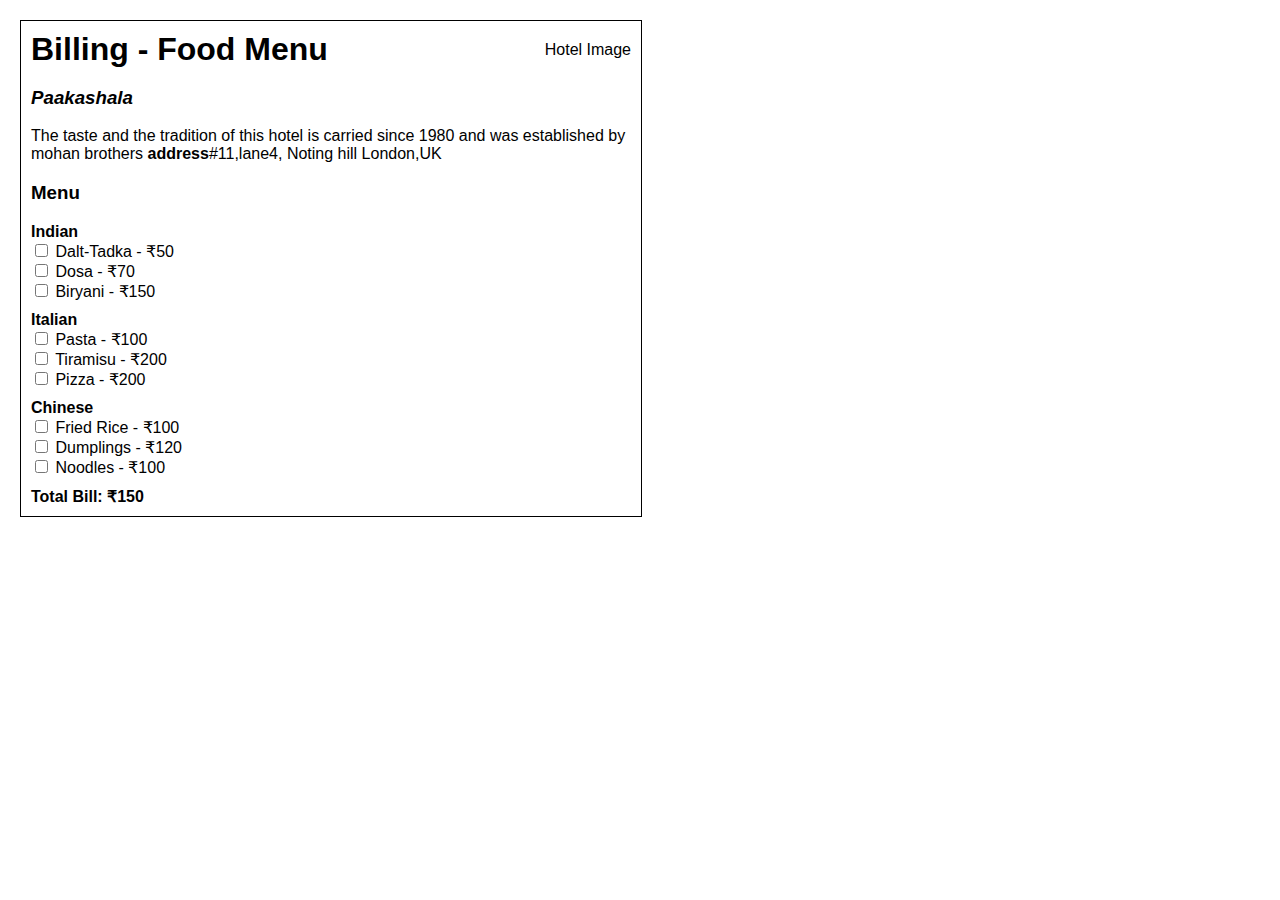
<file: index.html>
<!DOCTYPE html>
<html>
<head>
    <title>Hotel Food Menu</title>
    <style>
        body {
            font-family: Arial, sans-serif;
            margin: 20px;
        }
        .container {
            border: 1px solid #000;
            padding: 10px;
            max-width: 600px;
        }
        .header {
            display: flex;
            justify-content: space-between;
            align-items: center;
        }
        .header h1 {
            margin: 0;
        }
        
            
        
        .about {
            margin-top: 10px;
        }
        .menu {
            margin-top: 10px;
        }
        .category {
            margin-top: 10px;
        }
        .total-bill {
            margin-top: 10px;
            font-weight: bold;
        }
    </style>
</head>
<body>

<div class="container">
    <div class="header">
        <h1>Billing - Food Menu</h1>
        <div class="hotel-image">Hotel Image</div>
    </div>

    <div class="about">
        <h3><i>Paakashala</i></h3>
        <p>The taste and the tradition of this hotel is carried since 1980 and was established by mohan brothers
            <b>address</b>#11,lane4, Noting hill London,UK
        </p>
    </div>

    <div class="menu">
        <h3>Menu</h3>

        <div class="category">
            <strong>Indian</strong><br>
            <input type="checkbox"> Dalt-Tadka - ₹50<br>
            <input type="checkbox"> Dosa - ₹70<br>
            <input type="checkbox"> Biryani - ₹150<br>
        </div>

        <div class="category">
            <strong>Italian</strong><br>
            <input type="checkbox"> Pasta - ₹100<br>
            <input type="checkbox"> Tiramisu - ₹200<br>
            <input type="checkbox"> Pizza - ₹200<br>
        </div>

        <div class="category">
            <strong>Chinese</strong><br>
            <input type="checkbox"> Fried Rice - ₹100<br>
            <input type="checkbox"> Dumplings - ₹120<br>
            <input type="checkbox"> Noodles - ₹100<br>
        </div>
    </div>

    <div class="total-bill">
        Total Bill: ₹150
    </div>
</div>

</body>
</html>
</file>
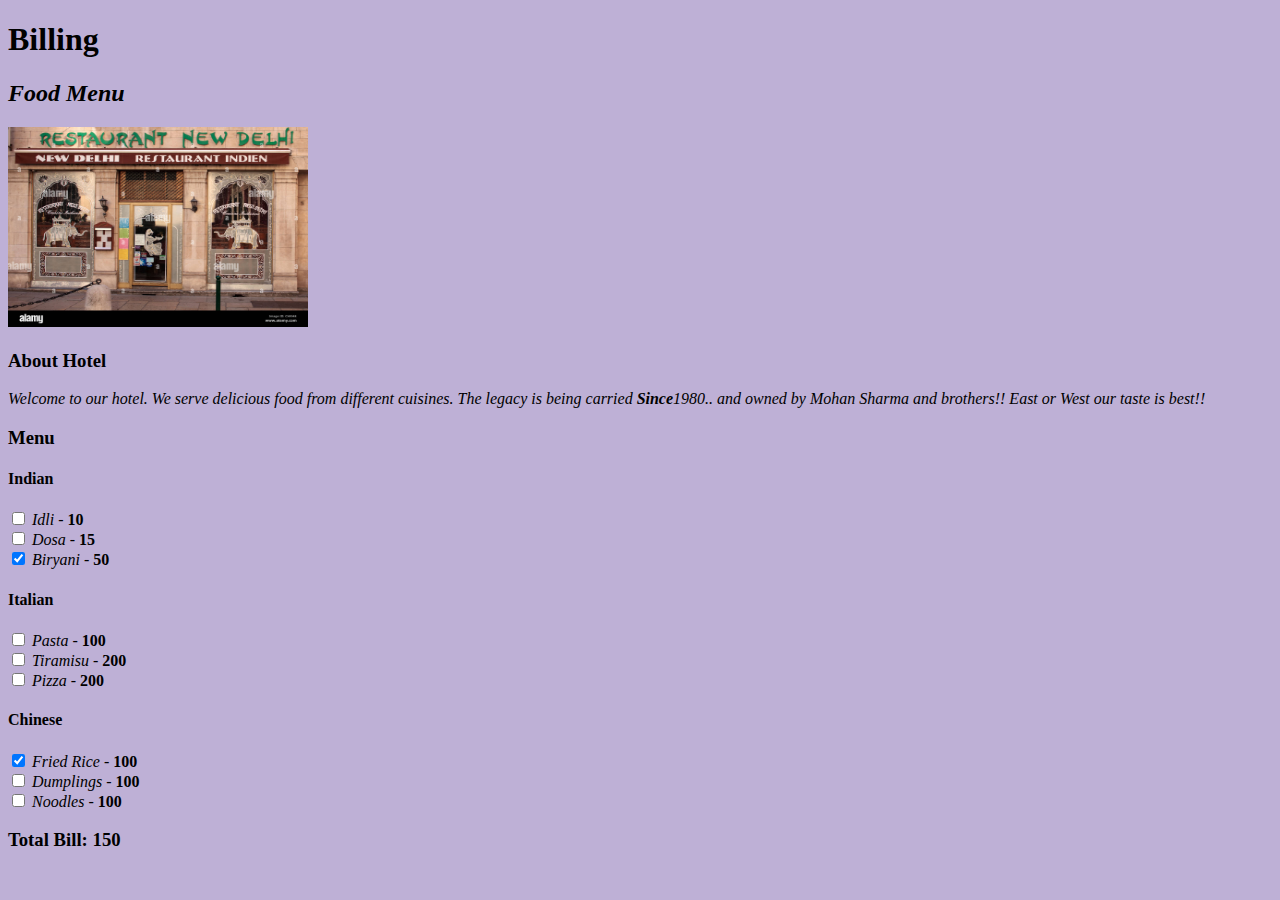
<file: bill.html>
<!DOCTYPE html>
<html>
<head>
    <title>BILLING</title>
</head>
<body style="background-color: #beb0d6;">

    <h1><b>Billing</b></h1> 
    <h2><b><i>Food Menu</i></b></h2>

    <img src="hotel.jpg" 
         alt="Hotel Image" width="300" height="200">
         


    <h3><b>About Hotel</b></h3>
    <p><i>Welcome to our hotel. We serve delicious food from different cuisines.
        The legacy is being carried <b>Since</b>1980.. and owned by Mohan Sharma and brothers!!
        East or West our taste is best!!
    </i></p>

    <h3><b>Menu</b></h3>

    <h4><b>Indian</b></h4>
<label><input type="checkbox"> <i>Idli</i> - <b>10</b></label><br>
<label><input type="checkbox"> <i>Dosa</i> - <b>15</b></label><br>
<label><input type="checkbox" checked> <i>Biryani</i> - <b>50</b></label><br>

<h4><b>Italian</b></h4>
<label><input type="checkbox"> <i>Pasta</i> - <b>100</b></label><br>
<label><input type="checkbox"> <i>Tiramisu</i> - <b>200</b></label><br>
<label><input type="checkbox"> <i>Pizza</i> - <b>200</b></label><br>

<h4><b>Chinese</b></h4>
<label><input type="checkbox" checked> <i>Fried Rice</i> - <b>100</b></label><br>
<label><input type="checkbox"> <i>Dumplings</i> - <b>100</b></label><br>
<label><input type="checkbox"> <i>Noodles</i> - <b>100</b></label><br>


    <h3><b>Total Bill: 150</b></h3>

</body>
</html>
</file>
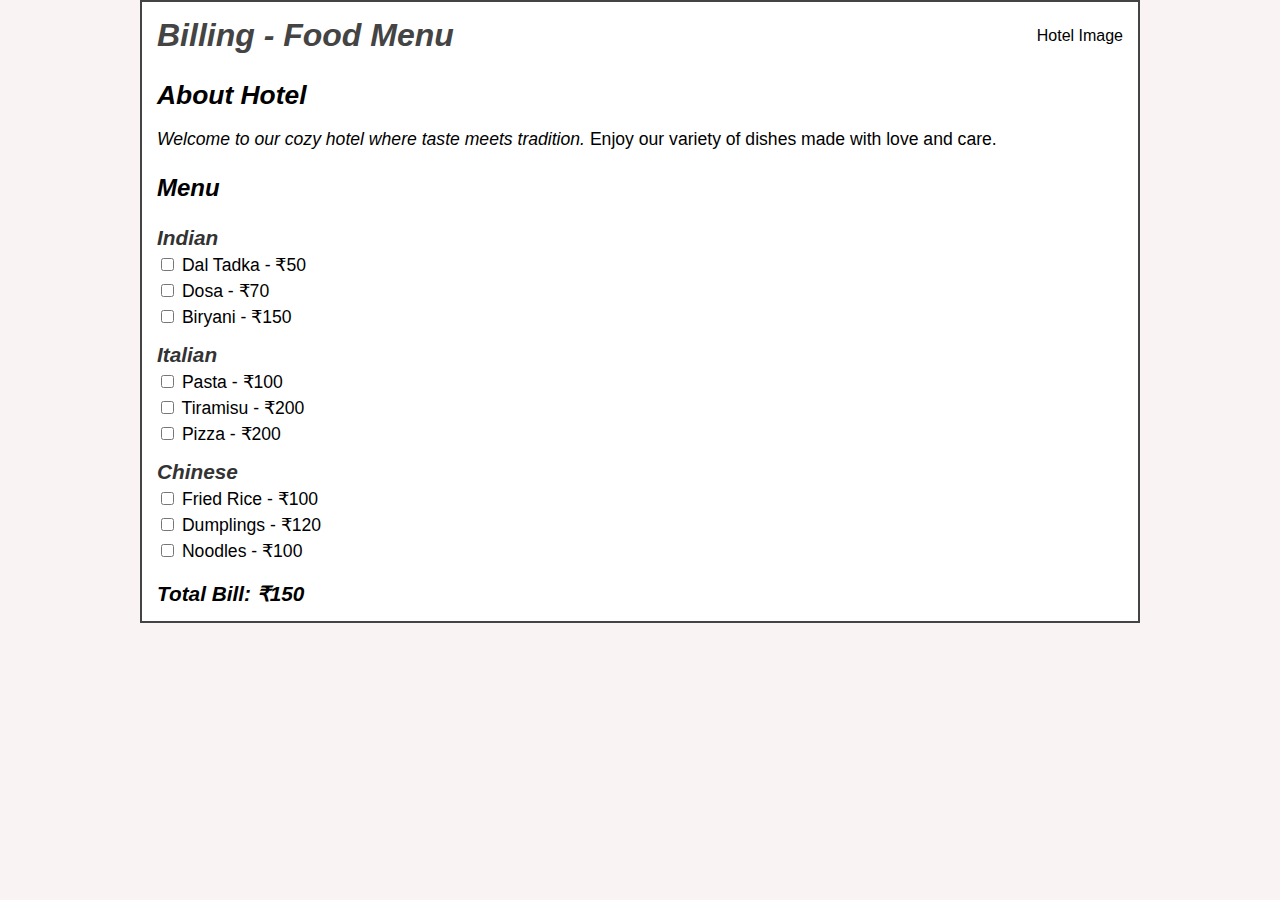
<file: hotel.html>
<!DOCTYPE html>
<html>
<head>
    <title>Hotel Food Menu</title>
    <meta name="viewport" content="width=device-width, initial-scale=1.0">
    <style>
        body {
            font-family: Arial, sans-serif;
            margin: 0;
            background-color: #f9f3f3; /* pastel pink */
            padding: 0;
        }
        .container {
            border: 2px solid #444;
            padding: 15px;
            margin: 0 auto;
            max-width: 1000px;
            background-color: white;
            box-sizing: border-box;
        }
        .header {
            display: flex;
            flex-wrap: wrap;
            justify-content: space-between;
            align-items: center;
        }
        .header h1 {
            margin: 0;
            font-size: 2em;
            font-weight: bold;
            font-style: italic;
            color: #444;
        }
        hotel-image {
        <img src="hotel.jpg" alt="hotel.jpg">
            
        }
        .about {
            margin-top: 15px;
            font-size: 1.1em;
        }
        .about h3 {
            font-size: 1.5em;
            font-style: italic;
            font-weight: bold;
            margin-bottom: 5px;
        }
        .menu {
            margin-top: 20px;
        }
        .menu h3 {
            font-size: 1.5em;
            font-weight: bold;
            font-style: italic;
        }
        .category {
            margin-top: 15px;
        }
        .category strong {
            font-size: 1.3em;
            font-style: italic;
            color: #333;
        }
        .category label {
            display: block;
            margin-top: 5px;
            font-size: 1.1em;
        }
        .total-bill {
            margin-top: 20px;
            font-weight: bold;
            font-style: italic;
            font-size: 1.3em;
        }
        /* Make it mobile-friendly */
        @media (max-width: 600px) {
            .header {
                flex-direction: column;
                align-items: flex-start;
            }
            .hotel-image {
                width: 100%;
                height: auto;
                padding: 20px;
            }
        }
    </style>
</head>
<body>

<div class="container">
    <div class="header">
        <h1>Billing - Food Menu</h1>
        <div class="hotel-image">Hotel Image</div>
    </div>

    <div class="about">
        <h3>About Hotel</h3>
        <p><i>Welcome to our cozy hotel where taste meets tradition.</i> Enjoy our variety of dishes made with love and care.</p>
    </div>

    <div class="menu">
        <h3>Menu</h3>

        <div class="category">
            <strong>Indian</strong>
            <label><input type="checkbox"> Dal Tadka - ₹50</label>
            <label><input type="checkbox"> Dosa - ₹70</label>
            <label><input type="checkbox"> Biryani - ₹150</label>
        </div>

        <div class="category">
            <strong>Italian</strong>
            <label><input type="checkbox"> Pasta - ₹100</label>
            <label><input type="checkbox"> Tiramisu - ₹200</label>
            <label><input type="checkbox"> Pizza - ₹200</label>
        </div>

        <div class="category">
            <strong>Chinese</strong>
            <label><input type="checkbox"> Fried Rice - ₹100</label>
            <label><input type="checkbox"> Dumplings - ₹120</label>
            <label><input type="checkbox"> Noodles - ₹100</label>
        </div>
    </div>

    <div class="total-bill">
        Total Bill: ₹150
    </div>
</div>

</body>
</html>
</file>
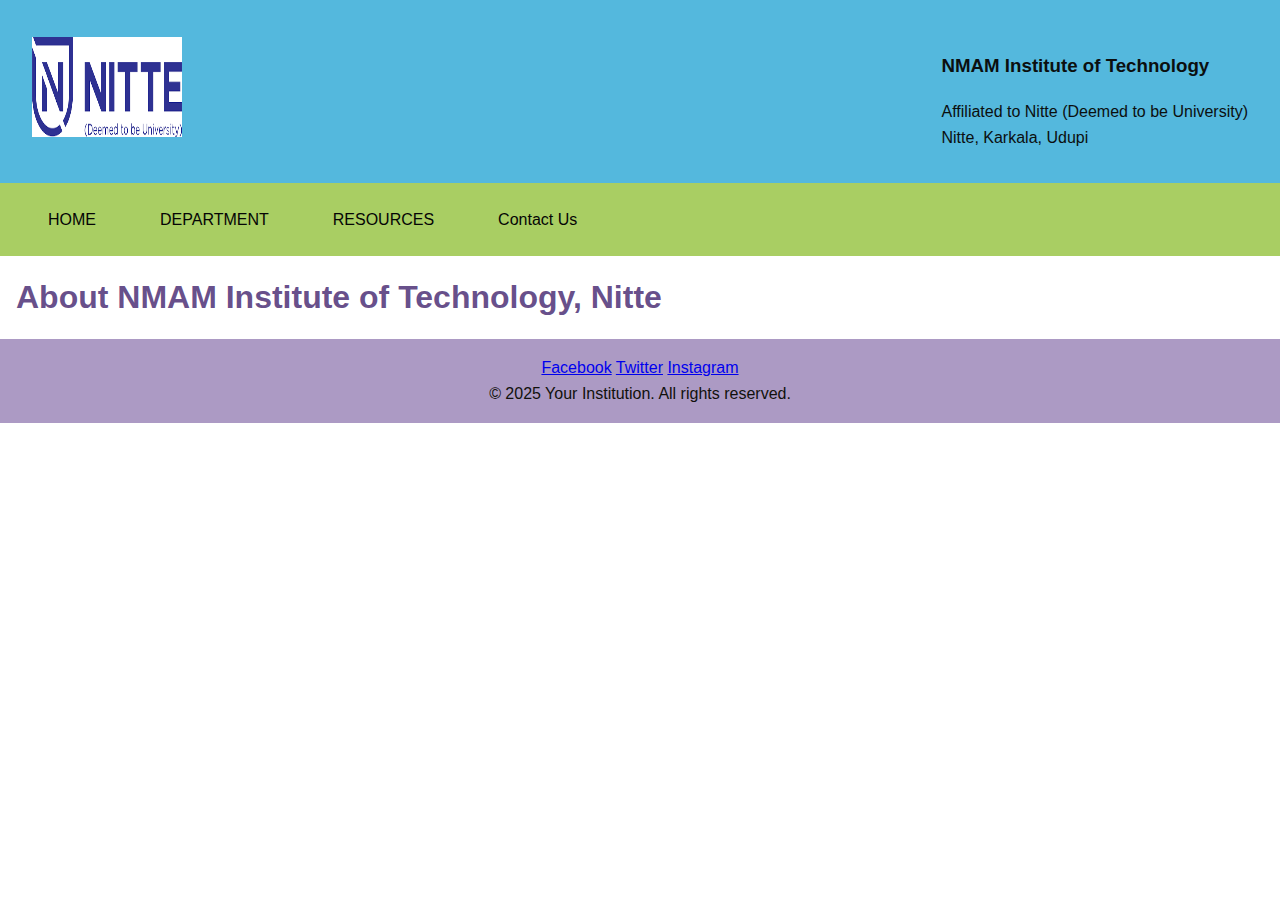
<file: labpr1.html>
<!DOCTYPE html>
<html lang="en">
  <head>
    <meta charset="UTF-8" />
    <meta name="viewport" content="width=device-width, initial-scale=1.0" />
    <title>University Website</title>
    <link rel="stylesheet" href="labpr1.css" />
  </head>
  <body>
    <header>
      <div class="logo">
        <img src="images.png" alt="Institution logo" width="150" height="100" />
      </div>
      <div class="affln">
        <h3>NMAM Institute of Technology</h3>
        <p>Affiliated to Nitte (Deemed to be University)</p>
        <p>Nitte, Karkala, Udupi</p>
      </div>
    </header>

    <nav>
      <ul class="menu">
        <li><a href="#">HOME</a></li>
        <li class="submenu">
          <a href="#">DEPARTMENT</a>
          <ul class="dept_submenu">
            <li><a href="#">Department of CSE</a></li>
            <li><a href="#">Department of ISE</a></li>
            <li><a href="#">Department of AIML</a></li>
          </ul>
        </li>
        <li><a href="#">RESOURCES</a></li>
        <li><a href="#">Contact Us</a></li>
      </ul>
    </nav>

    <main>
      <h1>About NMAM Institute of Technology, Nitte</h1>
    </main>

    <footer>
      <div class="social_links">
        <a href="#">Facebook</a>
        <a href="#">Twitter</a>
        <a href="#">Instagram</a>
      </div>
      <p>&copy; 2025 Your Institution. All rights reserved.</p>
    </footer>
  </body>
</html>
</file>
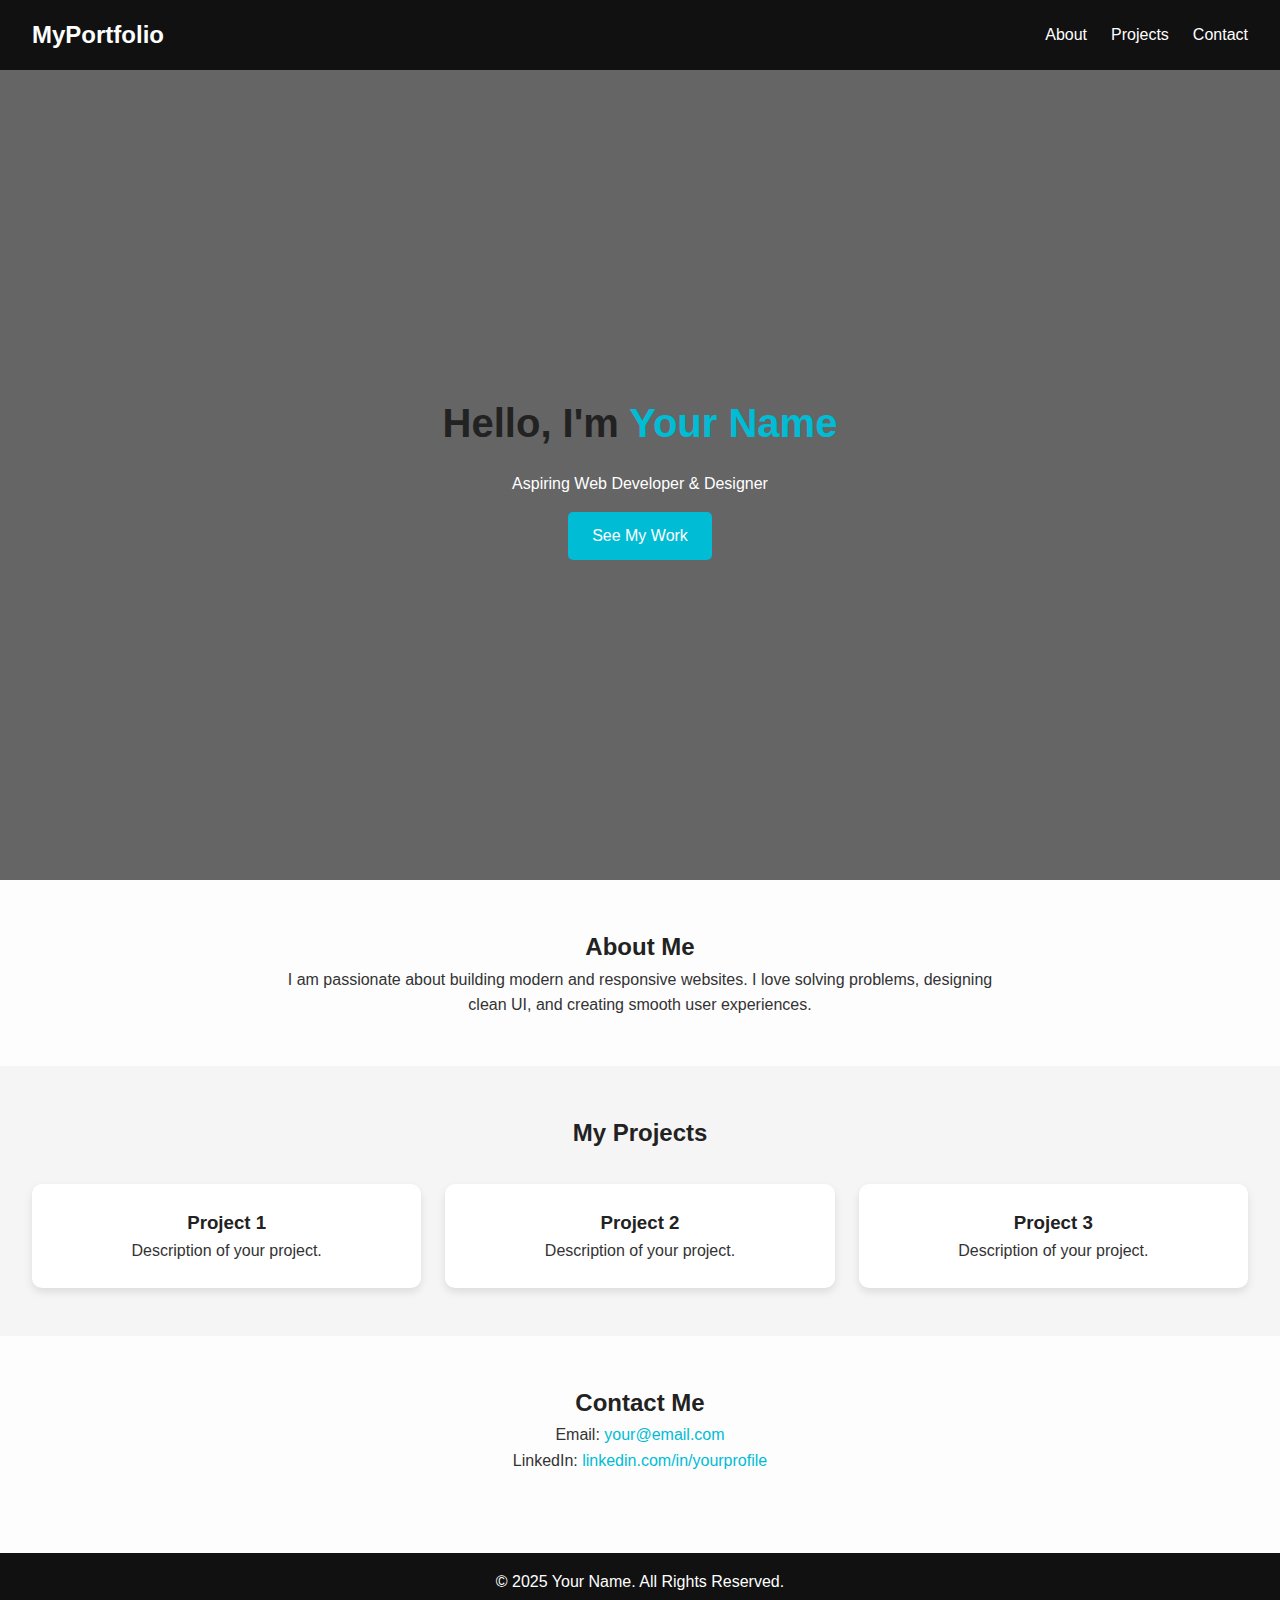
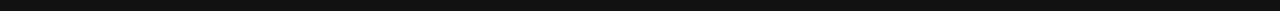
<file: try.html>
<!DOCTYPE html>
<html lang="en">
<head>
  <meta charset="UTF-8">
  <meta name="viewport" content="width=device-width, initial-scale=1.0">
  <title>My Portfolio</title>
  <link rel="stylesheet" href="try.css">
</head>
<body>

  <!-- Header -->
  <header>
    <nav>
      <h1 class="logo">MyPortfolio</h1>
      <ul class="nav-links">
        <li><a href="#about">About</a></li>
        <li><a href="#projects">Projects</a></li>
        <li><a href="#contact">Contact</a></li>
      </ul>
    </nav>
  </header>

  <!-- Hero Section -->
  <section class="hero">
    <div class="hero-content">
      <h2>Hello, I'm <span>Your Name</span></h2>
      <p>Aspiring Web Developer & Designer</p>
      <a href="#projects" class="btn">See My Work</a>
    </div>
  </section>

  <!-- About Section -->
  <section id="about" class="about">
    <h2>About Me</h2>
    <p>
      I am passionate about building modern and responsive websites.
      I love solving problems, designing clean UI, and creating smooth user experiences.
    </p>
  </section>

  <!-- Projects Section -->
  <section id="projects" class="projects">
    <h2>My Projects</h2>
    <div class="project-grid">
      <div class="project-card">
        <h3>Project 1</h3>
        <p>Description of your project.</p>
      </div>
      <div class="project-card">
        <h3>Project 2</h3>
        <p>Description of your project.</p>
      </div>
      <div class="project-card">
        <h3>Project 3</h3>
        <p>Description of your project.</p>
      </div>
    </div>
  </section>

  <!-- Contact Section -->
  <section id="contact" class="contact">
    <h2>Contact Me</h2>
    <p>Email: <a href="mailto:your@email.com">your@email.com</a></p>
    <p>LinkedIn: <a href="#">linkedin.com/in/yourprofile</a></p>
  </section>

  <!-- Footer -->
  <footer>
    <p>© 2025 Your Name. All Rights Reserved.</p>
  </footer>

</body>
</html>
</file>
<file: labpr1.css>
/* Reset some default styles */
body,
h1,
h2,
p,
ul,
li {
  margin: 0;
  padding: 0;
}

/* Global styles */
body {
  font-family: Arial, sans-serif;
  line-height: 1.6;
}

/* Header section */
header {
  background-color: #54b8dd;
  color: rgb(11, 15, 15);
  padding: 2rem;
  display: flex;
  align-items: center;
  justify-content: space-between;
}

.logo {
  max-width: 150px;
  height: auto;
}

.affln {
  text-align: left;
}

/* Navigation styles */
nav {
  background-color: rgb(169, 206, 99);
}

.menu {
  list-style: none;
  display: flex;
  justify-content: flex-start;
  padding: 1rem;
}

.menu li {
  margin: 0 1rem;
  position: relative;
}

.menu a {
  color: rgb(5, 5, 5);
  text-decoration: none;
  padding: 0.5rem 1rem;
  display: block;
  transition: color 0.3s;
}

.menu a:hover {
  color: rgb(236, 195, 90);
}

/* Dropdown submenu */
.dept_submenu {
  display: none;
  position: absolute;
  top: 100%;
  left: 0;
  background-color: cornflowerblue;
  z-index: 2;
  list-style: none;
  min-width: 200px;
}

.dept_submenu li a {
  padding: 0.5rem 1rem;
  color: white;
  text-decoration: none;
  display: block;
}

.submenu:hover .dept_submenu {
  display: block;
}

/* Footer styles */
footer {
  background-color: rgb(172, 154, 196);
  text-align: center;
  padding: 1rem;
  color: rgb(17, 17, 12);
}

/* Heading styles */
h1 {
  color: rgba(83, 56, 123, 0.884);
  padding: 1rem;
}
</file>
<file: try.css>
/* Reset */
* {
  margin: 0;
  padding: 0;
  box-sizing: border-box;
  font-family: "Poppins", sans-serif;
}

/* General */
body {
  color: #333;
  line-height: 1.6;
  background: #fdfdfd;
}

h1, h2, h3 {
  color: #222;
}

/* Navbar */
header {
  background: #111;
  padding: 1rem 2rem;
}

nav {
  display: flex;
  justify-content: space-between;
  align-items: center;
}

.logo {
  color: #fff;
  font-size: 1.5rem;
  font-weight: bold;
}

.nav-links {
  list-style: none;
  display: flex;
  gap: 1.5rem;
}

.nav-links a {
  color: #fff;
  text-decoration: none;
  transition: color 0.3s;
}

.nav-links a:hover {
  color: #00bcd4;
}

/* Hero Section */
.hero {
  background: linear-gradient(rgba(0,0,0,0.6), rgba(0,0,0,0.6)), 
              url("https://picsum.photos/1600/900?grayscale") center/cover;
  height: 90vh;
  display: flex;
  justify-content: center;
  align-items: center;
  text-align: center;
  color: #fff;
}

.hero h2 {
  font-size: 2.5rem;
}

.hero h2 span {
  color: #00bcd4;
}

.hero p {
  margin: 1rem 0;
}

.btn {
  display: inline-block;
  padding: 0.7rem 1.5rem;
  background: #00bcd4;
  color: #fff;
  border-radius: 5px;
  text-decoration: none;
  transition: 0.3s;
}

.btn:hover {
  background: #0097a7;
}

/* About Section */
.about {
  padding: 3rem 2rem;
  text-align: center;
  max-width: 800px;
  margin: auto;
}

/* Projects */
.projects {
  padding: 3rem 2rem;
  background: #f5f5f5;
  text-align: center;
}

.project-grid {
  display: grid;
  grid-template-columns: repeat(auto-fit, minmax(250px, 1fr));
  gap: 1.5rem;
  margin-top: 2rem;
}

.project-card {
  background: #fff;
  padding: 1.5rem;
  border-radius: 10px;
  box-shadow: 0 4px 8px rgba(0,0,0,0.1);
  transition: transform 0.3s;
}

.project-card:hover {
  transform: translateY(-5px);
}

/* Contact */
.contact {
  padding: 3rem 2rem;
  text-align: center;
}

.contact a {
  color: #00bcd4;
  text-decoration: none;
}

.contact a:hover {
  text-decoration: underline;
}

/* Footer */
footer {
  background: #111;
  color: #fff;
  text-align: center;
  padding: 1rem;
  margin-top: 2rem;
}

/* Responsive */
@media (max-width: 768px) {
  .hero h2 {
    font-size: 2rem;
  }
  .nav-links {
    display: none; /* simple responsive menu */
  }
}
</file>
